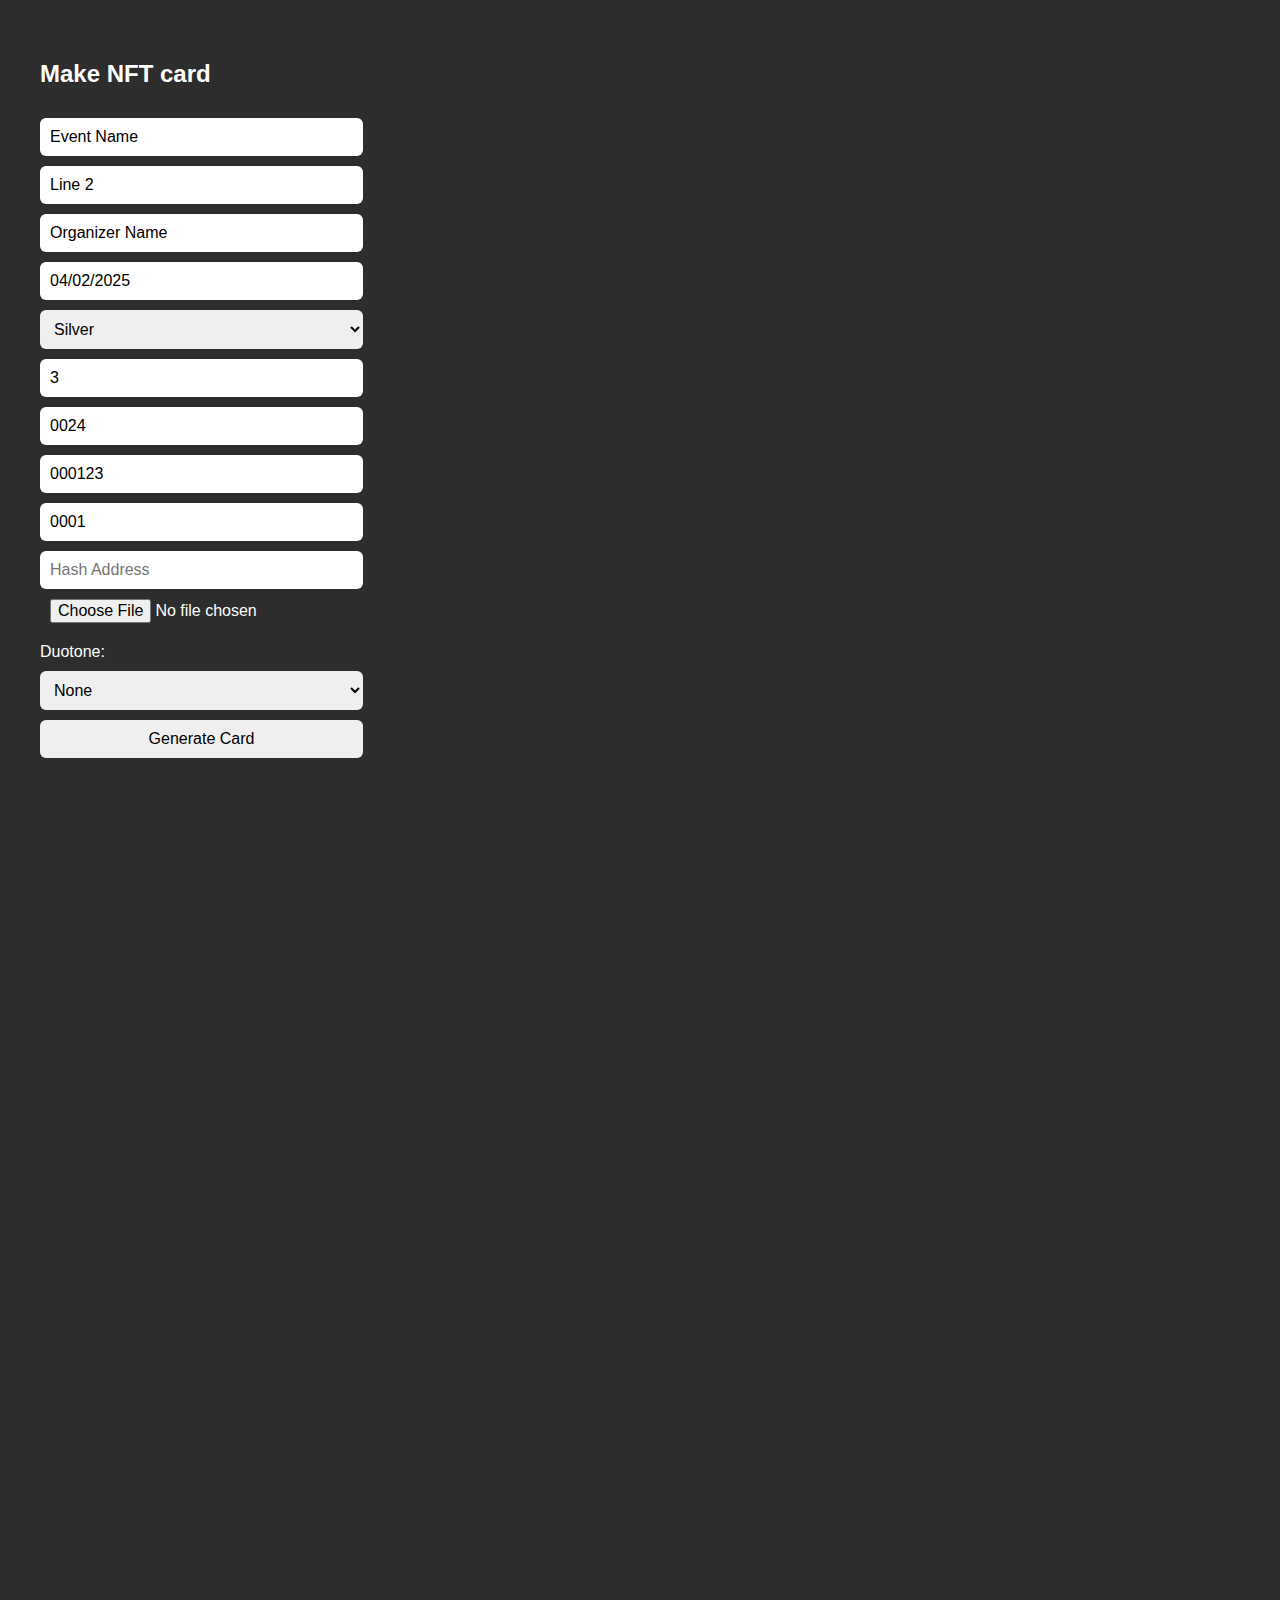
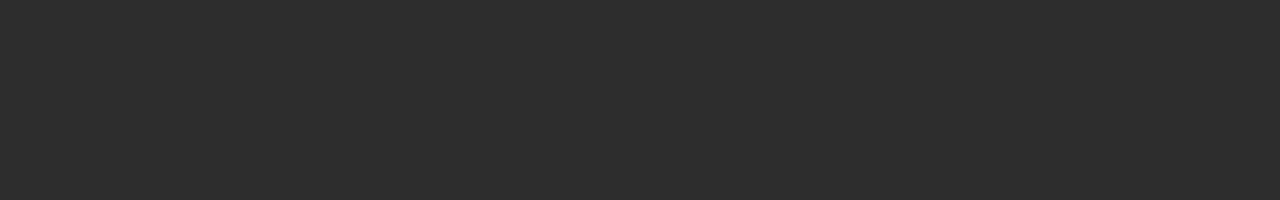
<file: index.html>
<!DOCTYPE html>
<html lang="en">
<head>
    <meta charset="UTF-8">
    <title>Card Generator</title>
    <style>
        @font-face {
            font-family: 'EHSMB';
            src: url('EHSMB.TTF') format('truetype');
        }

        body {
            margin: 0;
            height: 100vh;
            width: 100vw;
            display: flex;
            justify-content: space-around;
            align-items: flex-start;
            background-color: #2d2d2d;
            font-family: sans-serif;
            padding: 40px;
            box-sizing: border-box;
        }

        .controlContainer {
            display: flex;
            flex-direction: column;
            gap: 10px;
            color: white;
        }

        .controlContainer input,
        .controlContainer select,
        .controlContainer button {
            padding: 10px;
            font-size: 16px;
            border-radius: 6px;
            border: none;
        }

        .cardContainer {
            width: 1272px;
            height: 1760px;
            display: flex;
            align-items: center;
            justify-content: center;
        }

        canvas {
            width: 1272px;
            height: 1760px;
            border-radius: 10px;
        }

        button {
            cursor: pointer;
        }
        button:hover {
            background-color: #d3d3d3;
        }
    </style>
</head>
<body>

<div class="controlContainer">
    <h2>Make NFT card</h2>

    <input type="text" id="eventName" placeholder="Event Name" value="Event Name">
    <input type="text" id="eventName2" placeholder="Event Name Line 2" value="Line 2">
    <input type="text" id="organizerName" placeholder="Organizer Name" value="Organizer Name">
    <input type="text" id="eventDate" placeholder="Event Date" value="04/02/2025">
    <select id="sealColor">
        <option value="">No Seal</option>
        <option value="bronze">Bronze</option>
        <option value="silver" selected>Silver</option>
        <option value="gold">Gold</option>
    </select>
    <input type="number" id="stars" placeholder="# of Stars" min="0" max="5" value="3">
    <input type="number" id="attendeeNum" placeholder="Attendee Number" value="0024" maxlength="9" oninput="if (this.value.length > this.maxLength) this.value = this.value.slice(0, this.maxLength);">
    <input type="number" id="editionNum" placeholder="Edition #" value="000123">
    <input type="number" id="cardNum" placeholder="Card #" value="0001" maxlength="12" oninput="if (this.value.length > this.maxLength) this.value = this.value.slice(0, this.maxLength);">
    <input type="text" id="hashAddress" placeholder="Hash Address">

    <input type="file" id="bgUpload" accept="image/*" style="padding-top: 0;">

    <!-- Duotone dropdown control -->
    <label for="duotoneStyle">Duotone:</label>
    <select id="duotoneStyle">
        <option value="none" selected>None</option>
        <option value="red">Red</option>
        <option value="redyellow">Amber</option>
        <option value="green">Green</option>
        <option value="blue">Cyan</option>
        <option value="bluered">Blue/Red</option>
        <option value="purple">Magenta</option>
        <option value="bluegreen">Blue/Green Inverse</option>
        <option value="bluepurple">Plum</option>
        <option value="thermal">Thermal</option>
        <option value="bubblegum">Bubblegum</option>
        <option value="gray">Gray</option>
    </select>

    <button onClick="generateCard().catch(console.error)">Generate Card</button>
</div>

<div class="cardContainer">
    <canvas id="cardCanvas" width="1272" height="1760"></canvas>
</div>

<script>
    // Font loading for EHSMB
    const ehsmbFont = new FontFace('EHSMB', 'url(EHSMB.TTF)');
    ehsmbFont.load().then(function(loadedFont) {
        document.fonts.add(loadedFont);
        console.log('EHSMB font loaded');
    }).catch(function(error) {
        console.error('Failed to load EHSMB font:', error);
    });

    // Duotone preset color pairs
    // Each is [shadowColor, highlightColor]
    const DUOTONE_PRESETS = {
        none: null,
        red:   ['#3d0000', '#ff3c3c'],
        redyellow:   ['#a30000', '#feb42a'],
        blue:  ['#062b62', '#41e7ff'],
        bluered:  ['#004491', '#f95353'],
        green: ['#06360d', '#59dc3f'],
        bluegreen: ['#00ff40', '#0033ff'],
        purple: ['#3c005c', '#f872f4'],
        bluepurple: ['#690896', '#55bfec'],
        thermal: ['#c51ee6', '#fbff00'],
        bubblegum: ['#ff00ae', '#feb4fb'],
        gray: ['#242424', '#e3e3e3']

    };

    // Duotone processing function
    function applyDuotoneToCanvas(canvas, color1, color2) {
        const ctx = canvas.getContext('2d');
        const imageData = ctx.getImageData(0, 0, canvas.width, canvas.height);
        const data = imageData.data;

        // Convert hex to RGB
        function hexToRgb(hex) {
            hex = hex.replace(/^#/, '');
            if (hex.length === 3) {
                hex = hex.split('').map(x => x + x).join('');
            }
            const num = parseInt(hex, 16);
            return [
                (num >> 16) & 255,
                (num >> 8) & 255,
                num & 255
            ];
        }

        const rgb1 = hexToRgb(color1); // Shadow
        const rgb2 = hexToRgb(color2); // Highlight

        // For each pixel, calculate luminance, interpolate between color1 and color2
        for (let i = 0; i < data.length; i += 4) {
            const r = data[i];
            const g = data[i + 1];
            const b = data[i + 2];
            // Perceived luminance (0..1)
            const lum = (0.299 * r + 0.587 * g + 0.114 * b) / 255;
            // Interpolate
            data[i]     = Math.round(rgb1[0] + (rgb2[0] - rgb1[0]) * lum);
            data[i + 1] = Math.round(rgb1[1] + (rgb2[1] - rgb1[1]) * lum);
            data[i + 2] = Math.round(rgb1[2] + (rgb2[2] - rgb1[2]) * lum);
            // Alpha stays the same
        }
        ctx.putImageData(imageData, 0, 0);
    }

    async function generateCard() {
        await document.fonts.ready;

        const canvas = document.getElementById('cardCanvas');
        const ctx = canvas.getContext('2d');
        const stars = document.getElementById("stars").value;
        const sealColor = document.getElementById("sealColor").value;
        const fileInput = document.getElementById("bgUpload");
        const file = fileInput.files[0];

        // Duotone dropdown
        const duotoneStyle = document.getElementById('duotoneStyle').value;
        const duotoneColors = DUOTONE_PRESETS[duotoneStyle];

        // Target dimensions for image cropping
        const targetWidth = 1162;
        const targetHeight = 1230;
        const targetX = 55;
        const targetY = 33;

        // Load the image
        const bgImg = new Image();
        bgImg.crossOrigin = "anonymous";
        bgImg.src = file ? URL.createObjectURL(file) : 'placeholderImage.png';

        bgImg.onload = async () => {
            ctx.clearRect(0, 0, canvas.width, canvas.height);

            // Step 1: Draw uploaded image to a temp canvas
            const tempCanvas = document.createElement('canvas');
            tempCanvas.width = bgImg.width;
            tempCanvas.height = bgImg.height;
            const tempCtx = tempCanvas.getContext('2d');
            tempCtx.drawImage(bgImg, 0, 0);

            // Step 2: Apply duotone if needed
            if (duotoneColors) {
                applyDuotoneToCanvas(tempCanvas, duotoneColors[0], duotoneColors[1]);
            }

            // Step 3: Crop to 1162x1230 centered, scaled to fill
            const cropCanvas = document.createElement('canvas');
            cropCanvas.width = targetWidth;
            cropCanvas.height = targetHeight;
            const cropCtx = cropCanvas.getContext('2d');

            const scale = Math.max(
                targetWidth / tempCanvas.width,
                targetHeight / tempCanvas.height
            );
            const scaledWidth = tempCanvas.width * scale;
            const scaledHeight = tempCanvas.height * scale;
            const offsetX = (scaledWidth - targetWidth) / 2;
            const offsetY = (scaledHeight - targetHeight) / 2;

            cropCtx.drawImage(
                tempCanvas,
                -offsetX, -offsetY,
                scaledWidth, scaledHeight
            );

            // Step 4: Draw cropped image to main canvas
            ctx.drawImage(cropCanvas, targetX, targetY, targetWidth, targetHeight);

            // Step 5: Overlay, seal, stars, text
            const overlay = new Image();
            overlay.src = 'cardOverlay.png';
            overlay.onload = () => {
                ctx.drawImage(overlay, 0, 0, canvas.width, canvas.height);

                if (sealColor) {
                    const sealImg = new Image();
                    sealImg.src = `${sealColor}Seal.png`;
                    sealImg.onload = () => {
                        ctx.drawImage(sealImg, 0, 0, canvas.width, canvas.height);
                        drawStarsThenText(stars);
                    };
                } else {
                    drawStarsThenText(stars);
                }
            };
        };
    }

    function drawStarsThenText(starCount) {
        const canvas = document.getElementById('cardCanvas');
        const ctx = canvas.getContext('2d');

        const starImg = new Image();
        starImg.src = 'starOverlay.png';

        starImg.onload = () => {
            const startX = canvas.width - starImg.width - 100;
            const startY = 74;

            for (let i = 0; i < Math.min(5, starCount); i++) {
                ctx.drawImage(starImg, startX, startY + i * (starImg.height + 10));
            }

            drawText();
        };
    }

    function drawText() {
        const canvas = document.getElementById('cardCanvas');
        const ctx = canvas.getContext('2d');

        const eventName = document.getElementById("eventName").value;
        const eventName2 = document.getElementById("eventName2").value;
        const organizerName = document.getElementById("organizerName").value;
        const eventDate = document.getElementById("eventDate").value;
        const attendeeNum = document.getElementById("attendeeNum").value;
        const editionNum = document.getElementById("editionNum").value;
        const cardNum = document.getElementById("cardNum").value;
        const hashAddress = document.getElementById("hashAddress").value;

        // ## EVENT NAME ##
        ctx.font = "94px EHSMB";
        ctx.fillStyle = "black";
        ctx.fillText(`${eventName}`, 43, 1330);

        ctx.fillText(`${eventName2}`, 43, 1440);

        // ## ORGANIZER NAME ##
        ctx.font = "48px Consolas";
        ctx.fillText(`${organizerName}`, 43, 1526);

        // ## EVENT DATE ##
        const dateText = `${eventDate}`;
        const dateX = (canvas.width / 2 - ctx.measureText(dateText).width / 2) + 352;
        ctx.fillText(dateText, dateX, 1624);

        // ## ATTENDEE NUMBER ##
        const attendeeText = `${attendeeNum}`;
        ctx.font = "72px EHSMB";
        ctx.fillStyle = "black";
        const attendeeMetrics = ctx.measureText(attendeeText);
        const attendeeX = (canvas.width / 2 - attendeeMetrics.width / 2) + 352;
        ctx.fillRect(
            attendeeX - 36,
            1402 - 36,
            attendeeMetrics.width + 72,
            72 + 72
        );
        ctx.fillStyle = "white";
        ctx.fillText(attendeeText, attendeeX, 1468);

        // Edition #: white text, 24px font
        ctx.font = "24px Consolas";
        ctx.fillStyle = "white";
        ctx.fillText(`#${editionNum}`, 263, 90);

        // ## CARD NUMBER ##
        const cardText = `${cardNum}`;
        ctx.font = "48px Consolas";
        ctx.fillStyle = "white";
        const cardX = (canvas.width / 2 - ctx.measureText(cardText).width / 2) + 352;
        ctx.fillRect(cardX - 10, 1264, ctx.measureText(cardText).width + 20, 50);
        ctx.fillStyle = "black";
        ctx.fillText(cardText, cardX, 1312);

        // Hash
        ctx.font = "24px Consolas";
        ctx.fillStyle = "black";
        ctx.fillText(`${hashAddress}`, 735, 1745);
    }
</script>

</body>
</html>
</file>
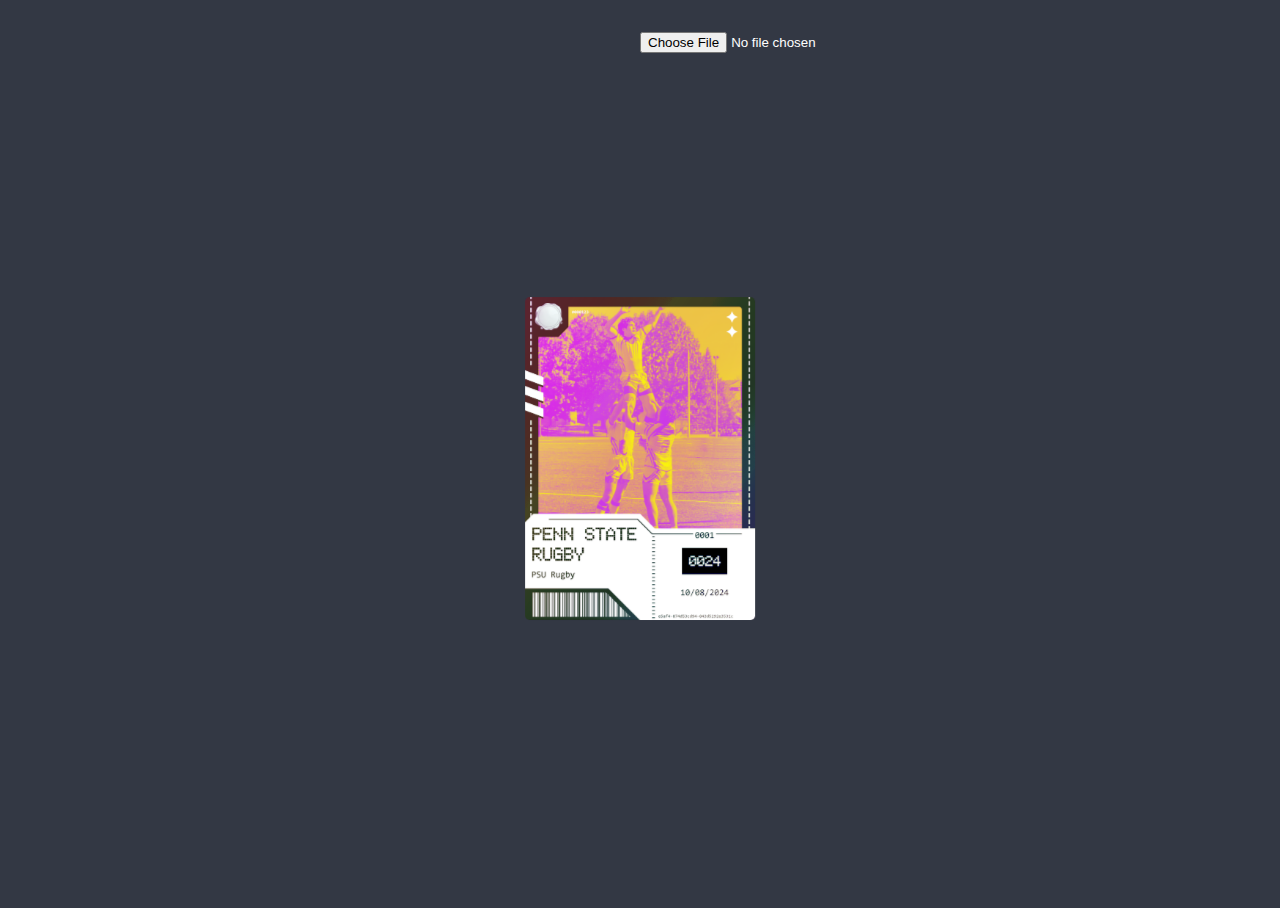
<file: cardTest.html>
<!DOCTYPE html>
<html lang="en">
<head>
    <meta charset="UTF-8" />
    <meta name="viewport" content="width=device-width, initial-scale=1.0"/>
    <title>Custom Holo Card</title>
    <link rel="stylesheet" href="style.css">
</head>
<body>

    <section class="cards">
        <div class="three-d-wrapper">
            <div class="card nft animated"></div>
        </div>
    </section>

    <style class="hover"></style>

    <input type="file" id="imageUpload" accept="image/*" style="position: absolute; top: 24px; z-index: 3;" />

    <script src="https://cdnjs.cloudflare.com/ajax/libs/jquery/3.4.1/jquery.min.js"></script>
<script>
    // https://poke-holo.simey.me/
    // https://github.com/simeydotme/pokemon-cards-css/tree/main?tab=readme-ov-file

    var x;
    var $cards = $(".card");
    var $style = $(".hover");

    $cards
        .on("mousemove touchmove", function(e) {
            // normalise touch/mouse
            var pos = [e.offsetX,e.offsetY];
            e.preventDefault();
            if ( e.type === "touchmove" ) {
                pos = [ e.touches[0].clientX, e.touches[0].clientY ];
            }
            var $card = $(this);
            // math for mouse position
            var l = pos[0];
            var t = pos[1];
            var h = $card.height();
            var w = $card.width();
            var px = Math.abs(Math.floor(100 / w * l)-100);
            var py = Math.abs(Math.floor(100 / h * t)-100);
            var pa = (50-px)+(50-py);
            // math for gradient / background positions
            var lp = (50+(px - 50)/1.5);
            var tp = (50+(py - 50)/1.5);
            var px_spark = (50+(px - 50)/7);
            var py_spark = (50+(py - 50)/7);
            var p_opc = 20+(Math.abs(pa)*1.5);
            var ty = ((tp - 50)/2) * -1;
            var tx = ((lp - 50)/1.5) * .5;
            // css to apply for active card
            var grad_pos = `background-position: ${lp}% ${tp}%;`
            var sprk_pos = `background-position: ${px_spark}% ${py_spark}%;`
            var opc = `opacity: ${p_opc/100};`
            var tf = `transform: rotateX(${ty}deg) rotateY(${tx}deg)`
            // need to use a <style> tag for psuedo elements
            var style = `
      .card:hover:before { ${grad_pos} }  /* gradient */
      .card:hover:after { ${sprk_pos} ${opc} }   /* sparkles */
    `
            // set / apply css class and style
            $cards.removeClass("active");
            $card.removeClass("animated");
            $card.attr( "style", tf );
            $style.html(style);
            if ( e.type === "touchmove" ) {
                return false;
            }
            clearTimeout(x);
        }).on("mouseout touchend touchcancel", function() {
        // remove css, apply custom animation on end
        var $card = $(this);
        $style.html("");
        $card.removeAttr("style");
        x = setTimeout(function() {
            $card.addClass("animated");
        },2500);
    });

    const uploadInput = document.getElementById('imageUpload');

    uploadInput.addEventListener('change', function() {
        const file = this.files[0];
        if (file) {
            const reader = new FileReader();
            reader.onload = function(e) {
                // Set the CSS variable to the uploaded image as a data URL
                document.documentElement.style.setProperty('--nftfront', `url('${e.target.result}')`);
            };
            reader.readAsDataURL(file);
        }
    });
</script>
</body>
</html>
</file>
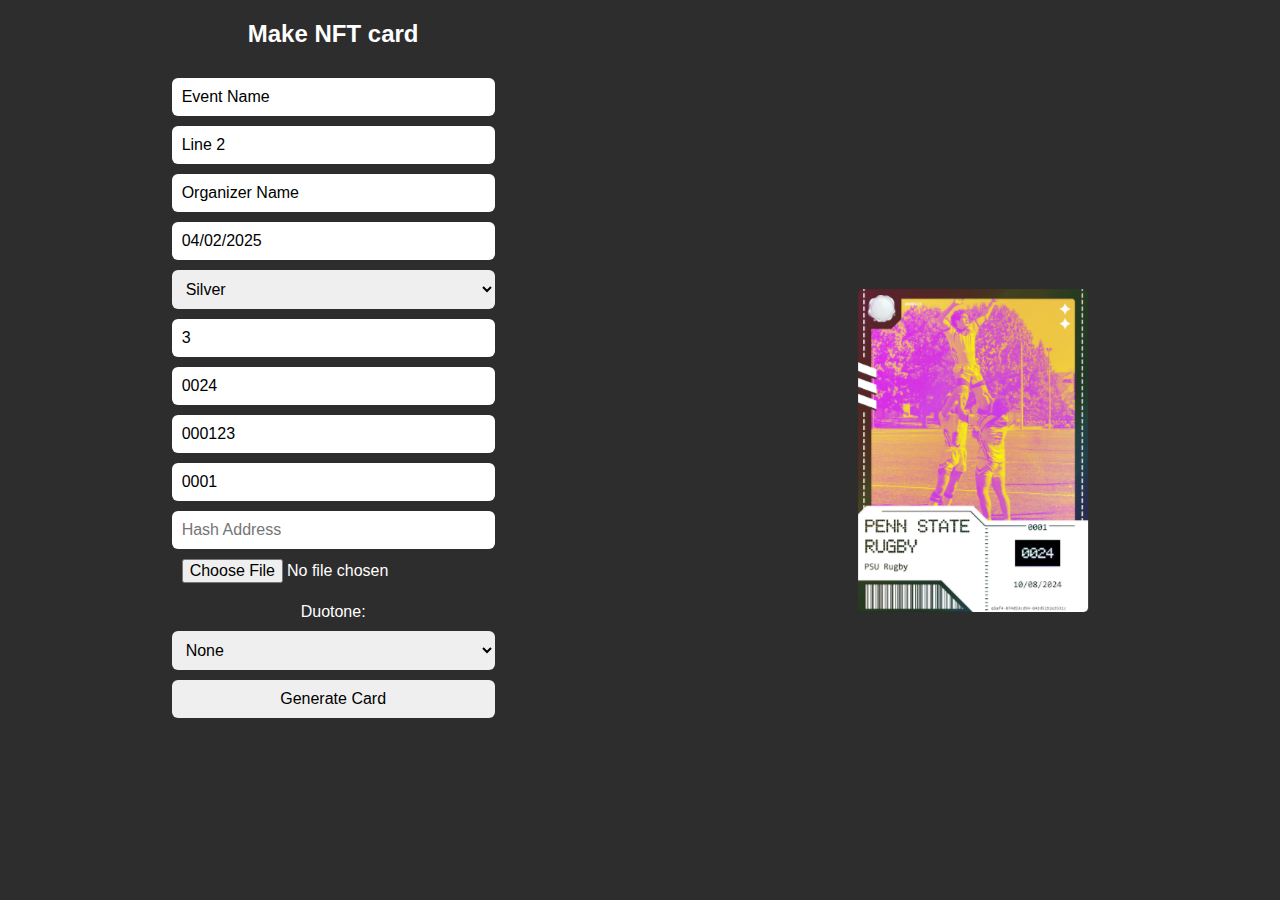
<file: indexGenerate3dCard.html>
<!DOCTYPE html>
<html lang="en">
<head>
    <meta charset="UTF-8">
    <title>3D Card Generator</title>
    <link rel="stylesheet" href="style.css">
    <style>
        @font-face {
            font-family: 'EHSMB';
            src: url('EHSMB.TTF') format('truetype');
        }

        body {
            margin: 0;
            height: 100vh;
            width: 100vw;
            display: flex;
            justify-content: space-around;
            align-items: flex-start;
            background-color: #2d2d2d;
            font-family: sans-serif;
            padding: 0;
            box-sizing: border-box;
        }

        .controlContainer {
            display: flex;
            flex-direction: column;
            gap: 10px;
            color: white;
        }

        .controlContainer input,
        .controlContainer select,
        .controlContainer button {
            padding: 10px;
            font-size: 16px;
            border-radius: 6px;
            border: none;
        }

        .cardContainer {
            /*width: 1272px;*/
            /*height: 1760px;*/
            display: flex;
            align-items: center;
            justify-content: center;
        }

        canvas {
            width: 1272px;
            height: 1760px;
            border-radius: 10px;
        }

        button {
            cursor: pointer;
        }
        button:hover {
            background-color: #d3d3d3;
        }
    </style>
</head>
<body>

<div class="controlContainer">
    <h2>Make NFT card</h2>

    <input type="text" id="eventName" placeholder="Event Name" value="Event Name">
    <input type="text" id="eventName2" placeholder="Event Name Line 2" value="Line 2">
    <input type="text" id="organizerName" placeholder="Organizer Name" value="Organizer Name">
    <input type="text" id="eventDate" placeholder="Event Date" value="04/02/2025">
    <select id="sealColor">
        <option value="">No Seal</option>
        <option value="bronze">Bronze</option>
        <option value="silver" selected>Silver</option>
        <option value="gold">Gold</option>
    </select>
    <input type="number" id="stars" placeholder="# of Stars" min="0" max="5" value="3">
    <input type="number" id="attendeeNum" placeholder="Attendee Number" value="0024" maxlength="9" oninput="if (this.value.length > this.maxLength) this.value = this.value.slice(0, this.maxLength);">
    <input type="number" id="editionNum" placeholder="Edition #" value="000123">
    <input type="number" id="cardNum" placeholder="Card #" value="0001" maxlength="12" oninput="if (this.value.length > this.maxLength) this.value = this.value.slice(0, this.maxLength);">
    <input type="text" id="hashAddress" placeholder="Hash Address">

    <input type="file" id="bgUpload" accept="image/*" style="padding-top: 0;">

    <!-- Duotone dropdown control -->
    <label for="duotoneStyle">Duotone:</label>
    <select id="duotoneStyle">
        <option value="none" selected>None</option>
        <option value="red">Red</option>
        <option value="redyellow">Amber</option>
        <option value="green">Green</option>
        <option value="blue">Cyan</option>
        <option value="bluered">Blue/Red</option>
        <option value="purple">Magenta</option>
        <option value="bluegreen">Blue/Green Inverse</option>
        <option value="bluepurple">Plum</option>
        <option value="thermal">Thermal</option>
        <option value="bubblegum">Bubblegum</option>
        <option value="gray">Gray</option>
    </select>

    <button onClick="generateCard().catch(console.error)">Generate Card</button>
</div>

<div class="cardContainer">
    <section class="cards">
        <div class="three-d-wrapper">
            <div class="card nft animated"></div>
        </div>
    </section>

    <style class="hover"></style>

    <canvas id="cardCanvas" width="1272" height="1760" style="display: none"></canvas>
</div>

<script src="https://cdnjs.cloudflare.com/ajax/libs/jquery/3.4.1/jquery.min.js"></script>

<script>
    // Font loading for EHSMB
    const ehsmbFont = new FontFace('EHSMB', 'url(EHSMB.TTF)');
    ehsmbFont.load().then(function(loadedFont) {
        document.fonts.add(loadedFont);
        console.log('EHSMB font loaded');
    }).catch(function(error) {
        console.error('Failed to load EHSMB font:', error);
    });

    // Duotone preset color pairs
    // Each is [shadowColor, highlightColor]
    const DUOTONE_PRESETS = {
        none: null,
        red:   ['#3d0000', '#ff3c3c'],
        redyellow:   ['#a30000', '#feb42a'],
        blue:  ['#062b62', '#41e7ff'],
        bluered:  ['#004491', '#f95353'],
        green: ['#06360d', '#59dc3f'],
        bluegreen: ['#00ff40', '#0033ff'],
        purple: ['#3c005c', '#f872f4'],
        bluepurple: ['#690896', '#55bfec'],
        thermal: ['#c51ee6', '#fbff00'],
        bubblegum: ['#ff00ae', '#feb4fb'],
        gray: ['#242424', '#e3e3e3']

    };

    // Duotone processing function
    function applyDuotoneToCanvas(canvas, color1, color2) {
        const ctx = canvas.getContext('2d');
        const imageData = ctx.getImageData(0, 0, canvas.width, canvas.height);
        const data = imageData.data;

        // Convert hex to RGB
        function hexToRgb(hex) {
            hex = hex.replace(/^#/, '');
            if (hex.length === 3) {
                hex = hex.split('').map(x => x + x).join('');
            }
            const num = parseInt(hex, 16);
            return [
                (num >> 16) & 255,
                (num >> 8) & 255,
                num & 255
            ];
        }

        const rgb1 = hexToRgb(color1); // Shadow
        const rgb2 = hexToRgb(color2); // Highlight

        // For each pixel, calculate luminance, interpolate between color1 and color2
        for (let i = 0; i < data.length; i += 4) {
            const r = data[i];
            const g = data[i + 1];
            const b = data[i + 2];
            // Perceived luminance (0..1)
            const lum = (0.299 * r + 0.587 * g + 0.114 * b) / 255;
            // Interpolate
            data[i]     = Math.round(rgb1[0] + (rgb2[0] - rgb1[0]) * lum);
            data[i + 1] = Math.round(rgb1[1] + (rgb2[1] - rgb1[1]) * lum);
            data[i + 2] = Math.round(rgb1[2] + (rgb2[2] - rgb1[2]) * lum);
            // Alpha stays the same
        }
        ctx.putImageData(imageData, 0, 0);
    }

    async function generateCard() {
        await document.fonts.ready;

        const canvas = document.getElementById('cardCanvas');
        const ctx = canvas.getContext('2d');
        const stars = document.getElementById("stars").value;
        const sealColor = document.getElementById("sealColor").value;
        const fileInput = document.getElementById("bgUpload");
        const file = fileInput.files[0];

        // Duotone dropdown
        const duotoneStyle = document.getElementById('duotoneStyle').value;
        const duotoneColors = DUOTONE_PRESETS[duotoneStyle];

        // Target dimensions for image cropping
        const targetWidth = 1162;
        const targetHeight = 1230;
        const targetX = 55;
        const targetY = 33;

        // Load the image
        const bgImg = new Image();
        bgImg.crossOrigin = "anonymous";
        bgImg.src = file ? URL.createObjectURL(file) : 'placeholderImage.png';

        bgImg.onload = async () => {
            ctx.clearRect(0, 0, canvas.width, canvas.height);

            // Step 1: Draw uploaded image to a temp canvas
            const tempCanvas = document.createElement('canvas');
            tempCanvas.width = bgImg.width;
            tempCanvas.height = bgImg.height;
            const tempCtx = tempCanvas.getContext('2d');
            tempCtx.drawImage(bgImg, 0, 0);

            // Step 2: Apply duotone if needed
            if (duotoneColors) {
                applyDuotoneToCanvas(tempCanvas, duotoneColors[0], duotoneColors[1]);
            }

            // Step 3: Crop to 1162x1230 centered, scaled to fill
            const cropCanvas = document.createElement('canvas');
            cropCanvas.width = targetWidth;
            cropCanvas.height = targetHeight;
            const cropCtx = cropCanvas.getContext('2d');

            const scale = Math.max(
                targetWidth / tempCanvas.width,
                targetHeight / tempCanvas.height
            );
            const scaledWidth = tempCanvas.width * scale;
            const scaledHeight = tempCanvas.height * scale;
            const offsetX = (scaledWidth - targetWidth) / 2;
            const offsetY = (scaledHeight - targetHeight) / 2;

            cropCtx.drawImage(
                tempCanvas,
                -offsetX, -offsetY,
                scaledWidth, scaledHeight
            );

            // Step 4: Draw cropped image to main canvas
            ctx.drawImage(cropCanvas, targetX, targetY, targetWidth, targetHeight);

            // Step 5: Overlay, seal, stars, text
            const overlay = new Image();
            overlay.src = 'cardOverlay.png';
            overlay.onload = () => {
                ctx.drawImage(overlay, 0, 0, canvas.width, canvas.height);

                if (sealColor) {
                    const sealImg = new Image();
                    sealImg.src = `${sealColor}Seal.png`;
                    sealImg.onload = () => {
                        ctx.drawImage(sealImg, 0, 0, canvas.width, canvas.height);
                        drawStarsThenText(stars);
                    };
                } else {
                    drawStarsThenText(stars);
                }
            };
        };
    }

    function drawStarsThenText(starCount) {
        const canvas = document.getElementById('cardCanvas');
        const ctx = canvas.getContext('2d');

        const starImg = new Image();
        starImg.src = 'starOverlay.png';

        starImg.onload = () => {
            const startX = canvas.width - starImg.width - 100;
            const startY = 74;

            for (let i = 0; i < Math.min(5, starCount); i++) {
                ctx.drawImage(starImg, startX, startY + i * (starImg.height + 10));
            }

            drawText();
        };
    }

    function drawText() {
        const canvas = document.getElementById('cardCanvas');
        const ctx = canvas.getContext('2d');

        const eventName = document.getElementById("eventName").value;
        const eventName2 = document.getElementById("eventName2").value;
        const organizerName = document.getElementById("organizerName").value;
        const eventDate = document.getElementById("eventDate").value;
        const attendeeNum = document.getElementById("attendeeNum").value;
        const editionNum = document.getElementById("editionNum").value;
        const cardNum = document.getElementById("cardNum").value;
        const hashAddress = document.getElementById("hashAddress").value;

        // ## EVENT NAME ##
        ctx.font = "94px EHSMB";
        ctx.fillStyle = "black";
        ctx.fillText(`${eventName}`, 43, 1330);

        ctx.fillText(`${eventName2}`, 43, 1440);

        // ## ORGANIZER NAME ##
        ctx.font = "48px Consolas";
        ctx.fillText(`${organizerName}`, 43, 1526);

        // ## EVENT DATE ##
        const dateText = `${eventDate}`;
        const dateX = (canvas.width / 2 - ctx.measureText(dateText).width / 2) + 352;
        ctx.fillText(dateText, dateX, 1624);

        // ## ATTENDEE NUMBER ##
        const attendeeText = `${attendeeNum}`;
        ctx.font = "72px EHSMB";
        ctx.fillStyle = "black";
        const attendeeMetrics = ctx.measureText(attendeeText);
        const attendeeX = (canvas.width / 2 - attendeeMetrics.width / 2) + 352;
        ctx.fillRect(
            attendeeX - 36,
            1402 - 36,
            attendeeMetrics.width + 72,
            72 + 72
        );
        ctx.fillStyle = "white";
        ctx.fillText(attendeeText, attendeeX, 1468);

        // Edition #: white text, 24px font
        ctx.font = "24px Consolas";
        ctx.fillStyle = "white";
        ctx.fillText(`#${editionNum}`, 263, 90);

        // ## CARD NUMBER ##
        const cardText = `${cardNum}`;
        ctx.font = "48px Consolas";
        ctx.fillStyle = "white";
        const cardX = (canvas.width / 2 - ctx.measureText(cardText).width / 2) + 352;
        ctx.fillRect(cardX - 10, 1264, ctx.measureText(cardText).width + 20, 50);
        ctx.fillStyle = "black";
        ctx.fillText(cardText, cardX, 1312);

        // Hash
        ctx.fillStyle = "black";
        ctx.fillText(`Hash: ${hashAddress}`, 740, 1730);


        const dataURL = canvas.toDataURL('image/png');
        document.documentElement.style.setProperty('--nftfront', `url('${dataURL}')`);
    }




    // 3d card
    var x;
    var $cards = $(".card");
    var $style = $(".hover");

    $cards
        .on("mousemove touchmove", function(e) {
            // normalise touch/mouse
            var pos = [e.offsetX,e.offsetY];
            e.preventDefault();
            if ( e.type === "touchmove" ) {
                pos = [ e.touches[0].clientX, e.touches[0].clientY ];
            }
            var $card = $(this);
            // math for mouse position
            var l = pos[0];
            var t = pos[1];
            var h = $card.height();
            var w = $card.width();
            var px = Math.abs(Math.floor(100 / w * l)-100);
            var py = Math.abs(Math.floor(100 / h * t)-100);
            var pa = (50-px)+(50-py);
            // math for gradient / background positions
            var lp = (50+(px - 50)/1.5);
            var tp = (50+(py - 50)/1.5);
            var px_spark = (50+(px - 50)/7);
            var py_spark = (50+(py - 50)/7);
            var p_opc = 20+(Math.abs(pa)*1.5);
            var ty = ((tp - 50)/2) * -1;
            var tx = ((lp - 50)/1.5) * .5;
            // css to apply for active card
            var grad_pos = `background-position: ${lp}% ${tp}%;`
            var sprk_pos = `background-position: ${px_spark}% ${py_spark}%;`
            var opc = `opacity: ${p_opc/100};`
            var tf = `transform: rotateX(${ty}deg) rotateY(${tx}deg)`
            // need to use a <style> tag for psuedo elements
            var style = `
      .card:hover:before { ${grad_pos} }  /* gradient */
      .card:hover:after { ${sprk_pos} ${opc} }   /* sparkles */
    `
            // set / apply css class and style
            $cards.removeClass("active");
            $card.removeClass("animated");
            $card.attr( "style", tf );
            $style.html(style);
            if ( e.type === "touchmove" ) {
                return false;
            }
            clearTimeout(x);
        }).on("mouseout touchend touchcancel", function() {
        // remove css, apply custom animation on end
        var $card = $(this);
        $style.html("");
        $card.removeAttr("style");
        x = setTimeout(function() {
            $card.addClass("animated");
        },2500);
    });
</script>

</body>
</html>
</file>
<file: style.css>
:root {
    --color1: rgb(0, 231, 255);
    --color2: rgb(255, 0, 231);
    --nft1: #efb2fb;
    --nft2: #acc6f8;
    --nftfront: url('cardExample.png');
}

.card {
    width: 71.5vw;
    height: 100vw;
    position: relative;
    overflow: hidden;
    margin: 20px;
    z-index: 10;
    touch-action: none;
    isolation: isolate;
    border-radius: 2% / 1.5%;

    transition: transform 0.5s ease, box-shadow 0.2s ease;
    will-change: transform, filter;
    /*background-color: #040712;*/
    background-image: var(--front);
    background-size: cover;
    background-repeat: no-repeat;
    background-position: 50% 50%;
    transform-origin: center;
}

@media screen and (min-width: 600px) {
    .card {
        width: clamp(12.9vw, 61vh, 18vw);
        height: clamp(18vw, 85vh, 25.2vw);
    }
}

.card:hover {
    box-shadow:
            -20px -20px 30px -25px var(--color1),
            20px 20px 30px -25px var(--color2),
            -7px -7px 10px -5px var(--color1),
            7px 7px 10px -5px var(--color2),
            0 0 13px 4px rgba(255,255,255,0.3),
            0 55px 35px -20px rgba(0, 0, 0, 0.5);
}

.card.nft {
    --color1: #ec9bb6;
    --color2: #ccac6f;
    --color3: #69e4a5;
    --color4: #8ec5d6;
    --color5: #b98cce;
    --front: var(--nftfront);

}

.card:before,
.card:after {
    content: "";
    position: absolute;
    left: 0;
    right: 0;
    bottom: 0;
    top: 0;
    background-repeat: no-repeat;
    opacity: .5;
    mix-blend-mode: color-dodge;
    transition: all .33s ease;
}

.card:before {
    background-position: 50% 50%;
    background-size: 300% 300%;
    background-image: linear-gradient(
            115deg,
            transparent 0%,
            var(--color1) 25%,
            transparent 47%,
            transparent 53%,
            var(--color2) 75%,
            transparent 100%
    );
    opacity: .5;
    filter: brightness(.5) contrast(1);
    z-index: 1;
}

.card:after {
    background-image: url("https://assets.codepen.io/13471/sparkles.gif"),
    url(https://assets.codepen.io/13471/holo.png),
    linear-gradient(125deg, #ff008450 15%, #fca40040 30%, #ffff0030 40%, #00ff8a20 60%, #00cfff40 70%, #cc4cfa50 85%);
    background-position: 50% 50%;
    background-size: 160%;
    background-blend-mode: overlay;
    z-index: 2;
    filter: brightness(1) contrast(1);
    transition: all .33s ease;
    mix-blend-mode: color-dodge;
    opacity: .75;
}

.card.active:after,
.card:hover:after {
    filter: brightness(1) contrast(1);
    opacity: 1;
}

.card.active,
.card:hover {
    animation: none;
    transition: box-shadow 0.1s ease-out;
}

.card.active:before,
.card:hover:before {
    animation: none;
    background-image: linear-gradient(
            110deg,
            transparent 25%,
            var(--color1) 48%,
            var(--color2) 52%,
            transparent 75%
    );
    background-position: 50% 50%;
    background-size: 250% 250%;
    opacity: .88;
    filter: brightness(.66) contrast(1.33);
    transition: none;
}

.card.active:before,
.card:hover:before,
.card.active:after,
.card:hover:after {
    animation: none;
    transition: none;
}

.card.animated {
    transition: none;
    /*animation: holoCard 12s ease 0s 1;*/
}
.card.animated:before {
    transition: none;
    /*animation: holoGradient 12s ease 0s 1;*/
}
.card.animated:after {
    transition: none;
    /*animation: holoSparkle 12s ease 0s 1;*/
}

@keyframes holoSparkle {
    0%, 100% {
        opacity: .75; background-position: 50% 50%; filter: brightness(1.2) contrast(1.25);
    }
    5%, 8% {
        opacity: 1; background-position: 40% 40%; filter: brightness(.8) contrast(1.2);
    }
    13%, 16% {
        opacity: .5; background-position: 50% 50%; filter: brightness(1.2) contrast(.8);
    }
    35%, 38% {
        opacity: 1; background-position: 60% 60%; filter: brightness(1) contrast(1);
    }
    55% {
        opacity: .33; background-position: 45% 45%; filter: brightness(1.2) contrast(1.25);
    }
}

@keyframes holoGradient {
    0%, 100% {
        opacity: 0.5;
        background-position: 50% 50%;
        filter: brightness(.5) contrast(1);
    }
    5%, 9% {
        background-position: 100% 100%;
        opacity: 1;
        filter: brightness(.75) contrast(1.25);
    }
    13%, 17% {
        background-position: 0% 0%;
        opacity: .88;
    }
    35%, 39% {
        background-position: 100% 100%;
        opacity: 1;
        filter: brightness(.5) contrast(1);
    }
    55% {
        background-position: 0% 0%;
        opacity: 1;
        filter: brightness(.75) contrast(1.25);
    }
}

@keyframes holoCard {
    0%, 100% {
        transform: rotateZ(0deg) rotateX(0deg) rotateY(0deg);
    }
    5%, 8% {
        transform: rotateZ(0deg) rotateX(6deg) rotateY(-20deg);
    }
    13%, 16% {
        transform: rotateZ(0deg) rotateX(-9deg) rotateY(32deg);
    }
    35%, 38% {
        transform: rotateZ(3deg) rotateX(12deg) rotateY(20deg);
    }
    55% {
        transform: rotateZ(-3deg) rotateX(-12deg) rotateY(-27deg);
    }
}

.card.nft:hover {
    box-shadow:
            0 0 30px -5px white,
            0 0 10px -2px white,
            0 55px 35px -20px rgba(0, 0, 0, 0.5);
}
.card.nft:hover:before,
.card.nft.active:before {
    background-image: linear-gradient(
            115deg,
            transparent 20%,
            var(--color1) 36%,
            var(--color2) 43%,
            var(--color3) 50%,
            var(--color4) 57%,
            var(--color5) 64%,
            transparent 80%
    );
}

.cards .three-d-wrapper {
    perspective: 750px;
    isolation: isolate;
    transform: translate3d(0.1px, 0.1px, 0.1px );
}

.operator {
    display: inline-block;
    vertical-align: middle;
    font-size: 6vh;
}

html, body {
    height: 100%;
    background-color: #333844;
    padding: 0;
    z-index: 1;
    transform: translate3d(0,0,0.1px);
}
body {
    color: white;
    background-color: #333844;
    font-family: "Heebo", sans-serif;
    text-align: center;
}
h1 {
    display: block;
    margin: 30px 0;
}
p {
    margin-top: 5px;
    font-weight: 200;
}
#app {
    position: relative;
}

.cards {
    display: flex;
    flex-direction: column;
    align-items: center;
    justify-content: space-evenly;
    position: relative;
    z-index: 1;
    height: 100vh;
}

@media screen and (min-width: 600px) {
    .cards {
        flex-direction: row;
    }
}

.cards .card:nth-child(2),
.cards .card:nth-child(2):before,
.cards .card:nth-child(2):after {
    animation-delay: 0.25s;
}
.cards .card:nth-child(3),
.cards .card:nth-child(3):before,
.cards .card:nth-child(3):after {
    animation-delay: 0.5s;
}
.cards .card:nth-child(4),
.cards .card:nth-child(4):before,
.cards .card:nth-child(4):after {
    animation-delay: 0.75s;
}

p {
    font-weight: 400;
    font-size: 18px;
    padding: 1em;
    background: rgba(0,0,0,0.3);
    margin-top: 0;
    animation: rubberBand 1.5s linear 3s 1;
}
.promo {
    margin-top: 50px;
}
.promo img {
    margin-top: 10px;
    max-width: 80%;
}
p a {
    color: cyan;
}

html,body,main {
    min-height: 100%;
}

@keyframes rubberBand {
    from {
        transform: scale3d(1, 1, 1);
    }

    30% {
        transform: scale3d(1.25, 0.75, 1);
    }

    40% {
        transform: scale3d(0.75, 1.25, 1);
    }

    50% {
        transform: scale3d(1.15, 0.85, 1);
    }

    65% {
        transform: scale3d(0.95, 1.05, 1);
    }

    75% {
        transform: scale3d(1.05, 0.95, 1);
    }

    to {
        transform: scale3d(1, 1, 1);
    }
}
</file>
